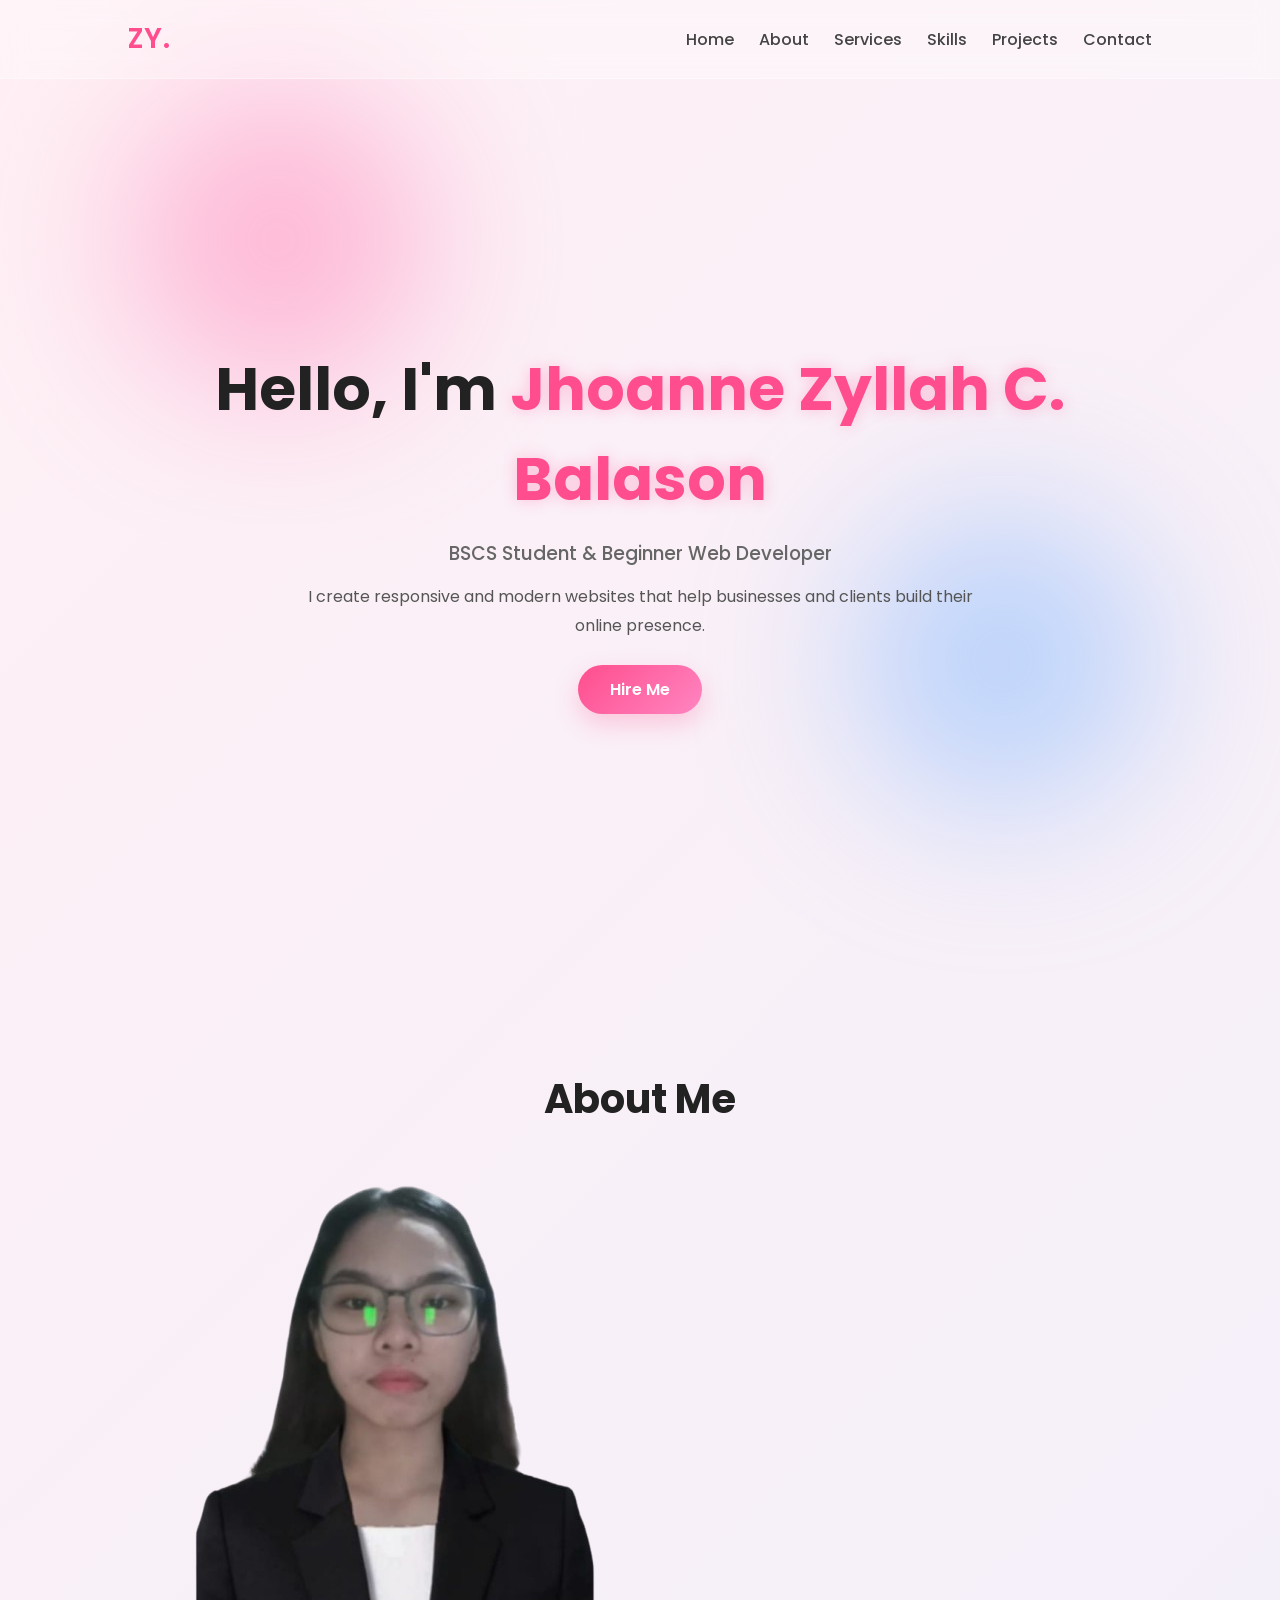
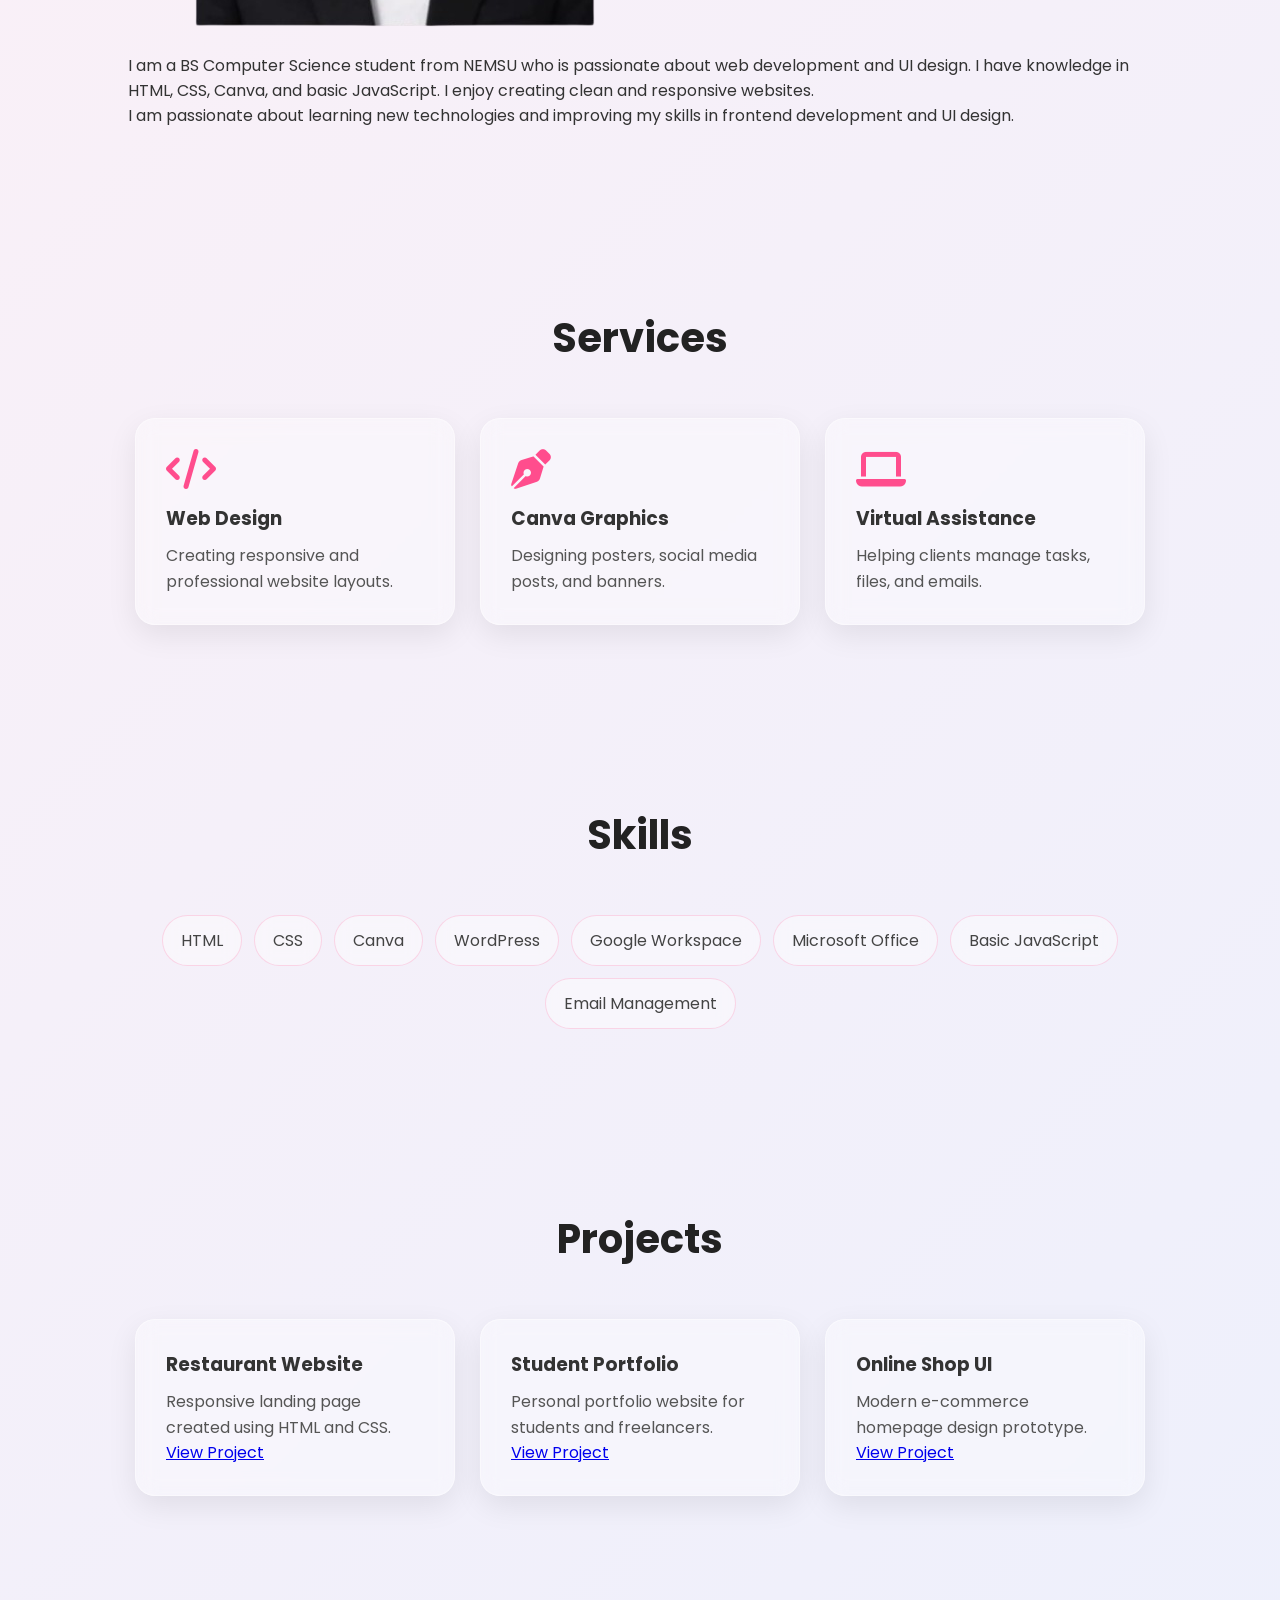
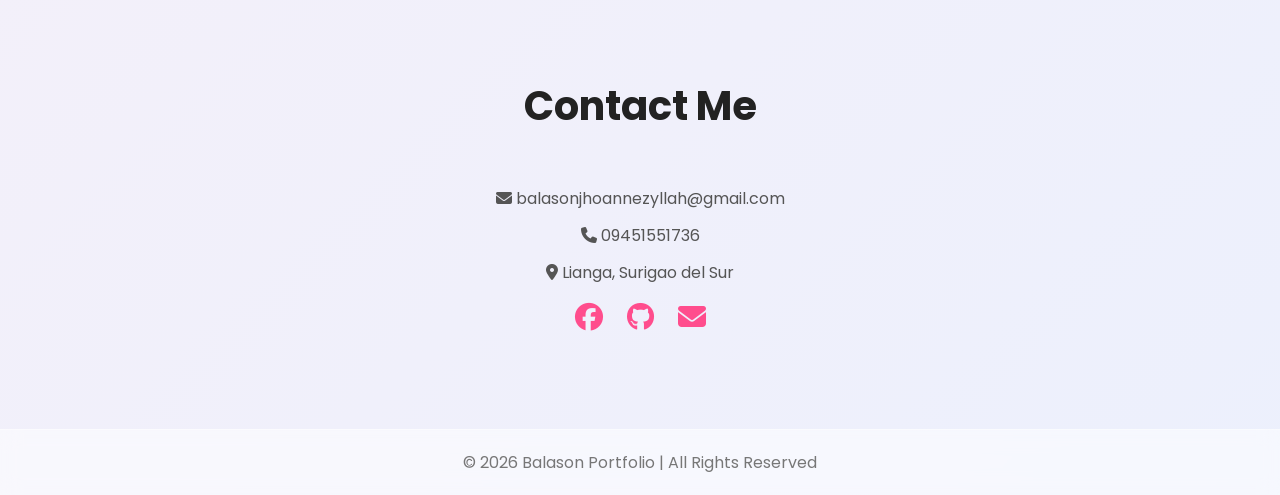
<file: index.html>
<!DOCTYPE html>
<html lang="en">
<head>
  <meta charset="UTF-8">
  <meta name="viewport" content="width=device-width, initial-scale=1.0">
  <title>Balason | Freelancer Portfolio</title>

  <link rel="stylesheet" href="style.css">

  <!-- ICONS -->
  <link
    rel="stylesheet"
    href="https://cdnjs.cloudflare.com/ajax/libs/font-awesome/6.5.1/css/all.min.css"
  >
</head>
<body>


  <header>
    <nav>
      <h2 class="logo">ZY.</h2>

      <ul>
        <li><a href="#home">Home</a></li>
        <li><a href="#about">About</a></li>
        <li><a href="#services">Services</a></li>
        <li><a href="#skills">Skills</a></li>
        <li><a href="#projects">Projects</a></li>
        <li><a href="#contact">Contact</a></li>
      </ul>
    </nav>
  </header>


  <section class="hero" id="home">

    <div class="hero-text">
      <h1>Hello, I'm <span>Jhoanne Zyllah C. Balason</span></h1>

      <h3>BSCS Student & Beginner Web Developer</h3>

      <p>
        I create responsive and modern websites
        that help businesses and clients build
        their online presence.
      </p>

      <a href="#contact" class="btn">
        Hire Me
      </a>
    </div>

  </section>

  <!-- ABOUT -->
  <section class="about" id="about">

    <h2>About Me</h2>

    <div class="about-container">

      <img
        src="images/profile.jpg"
        alt="Profile Picture"
      >

      <div class="about-text">

        <p>
          I am a BS Computer Science student from NEMSU
who is passionate about web development and UI design.
I have knowledge in HTML, CSS, Canva, and basic JavaScript.
I enjoy creating clean and responsive websites.
        </p>

        <p>
          I am passionate about learning new technologies
          and improving my skills in frontend development
          and UI design.
        </p>

      </div>

    </div>

  </section>

  <section class="services" id="services">

    <h2>Services</h2>

    <div class="cards">

      <div class="card">
        <i class="fa-solid fa-code"></i>
        <h3>Web Design</h3>
        <p>
          Creating responsive and professional website layouts.
        </p>
      </div>

      <div class="card">
        <i class="fa-solid fa-pen-nib"></i>
        <h3>Canva Graphics</h3>
        <p>
          Designing posters, social media posts, and banners.
        </p>
      </div>

      <div class="card">
        <i class="fa-solid fa-laptop"></i>
        <h3>Virtual Assistance</h3>
        <p>
          Helping clients manage tasks, files, and emails.
        </p>
      </div>

    </div>

  </section>


  <section class="skills" id="skills">

    <h2>Skills</h2>

    <div class="skills-container">

      <span>HTML</span>
      <span>CSS</span>
      <span>Canva</span>
      <span>WordPress</span>
      <span>Google Workspace</span>
      <span>Microsoft Office</span>
      <span>Basic JavaScript</span>
      <span>Email Management</span>

    </div>

  </section>

  <!-- PROJECTS -->
  <section class="projects" id="projects">

    <h2>Projects</h2>

    <div class="cards">

      <div class="card">
        <h3>Restaurant Website</h3>

        <p>
          Responsive landing page created using HTML and CSS.
        </p>

        <a href="restaurant.html">View Project</a>
      </div>

      <div class="card">
        <h3>Student Portfolio</h3>

        <p>
          Personal portfolio website for students and freelancers.
        </p>

        <a href="studentportfolio.html">View Project</a>
      </div>

      <div class="card">
        <h3>Online Shop UI</h3>

        <p>
          Modern e-commerce homepage design prototype.
        </p>

        <a href="onlineshop.html">View Project</a>
      </div>

    </div>

  </section>


  <section class="contact" id="contact">

    <h2>Contact Me</h2>

    <p><i class="fa-solid fa-envelope"></i> balasonjhoannezyllah@gmail.com</p>

    <p><i class="fa-solid fa-phone"></i> 09451551736</p>

    <p><i class="fa-solid fa-location-dot"></i> Lianga, Surigao del Sur</p>

    <div class="socials">

      <a href="https://www.facebook.com/jh0anne.e"><i class="fa-brands fa-facebook"></i></a>

      <a href="https://github.com/zyll23"><i class="fa-brands fa-github"></i></a>

      <a href="mailto:balasonjhoannezyllah@gmail.com"><i class="fa-solid fa-envelope"></i>
</a>
    </div>

  </section>


  <footer>
    <p>© 2026 Balason Portfolio | All Rights Reserved</p>
  </footer>

</body>
</html>
</file>
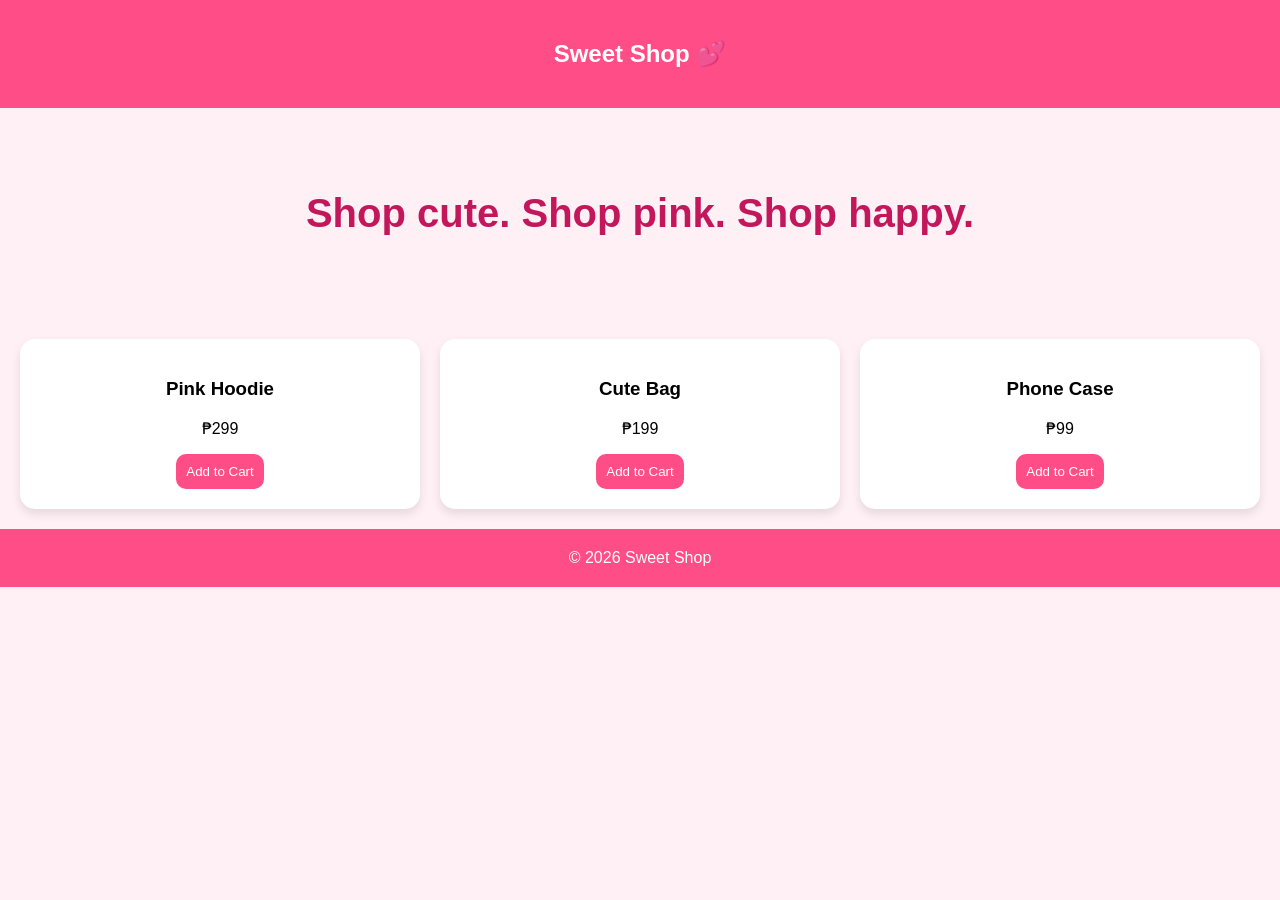
<file: onlineshop.html>
<!DOCTYPE html>
<html>
<head>
<meta charset="UTF-8">
<meta name="viewport" content="width=device-width, initial-scale=1.0">
<title>Sweet Shop</title>

<style>
body{
  margin:0;
  font-family:Arial;
  background:#fff0f6;
}

header{
  background:#ff4d88;
  color:white;
  padding:20px;
  text-align:center;
}

.hero{
  text-align:center;
  padding:50px 20px;
}

.hero h1{
  font-size:40px;
  color:#c2185b;
}

.products{
  display:grid;
  grid-template-columns:repeat(auto-fit,minmax(200px,1fr));
  gap:20px;
  padding:20px;
}

.card{
  background:white;
  padding:20px;
  border-radius:15px;
  box-shadow:0 5px 10px rgba(0,0,0,0.1);
  text-align:center;
}

.card button{
  background:#ff4d88;
  color:white;
  border:none;
  padding:10px;
  border-radius:10px;
  cursor:pointer;
}

footer{
  text-align:center;
  padding:20px;
  background:#ff4d88;
  color:white;
}

@media(max-width:600px){
  .hero h1{font-size:28px;}
}
</style>
</head>

<body>

<header>
  <h2>Sweet Shop 💕</h2>
</header>

<section class="hero">
  <h1>Shop cute. Shop pink. Shop happy.</h1>
</section>

<section class="products">

  <div class="card">
    <h3>Pink Hoodie</h3>
    <p>₱299</p>
    <button>Add to Cart</button>
  </div>

  <div class="card">
    <h3>Cute Bag</h3>
    <p>₱199</p>
    <button>Add to Cart</button>
  </div>

  <div class="card">
    <h3>Phone Case</h3>
    <p>₱99</p>
    <button>Add to Cart</button>
  </div>

</section>

<footer>
  © 2026 Sweet Shop
</footer>

</body>
</html>
</file>
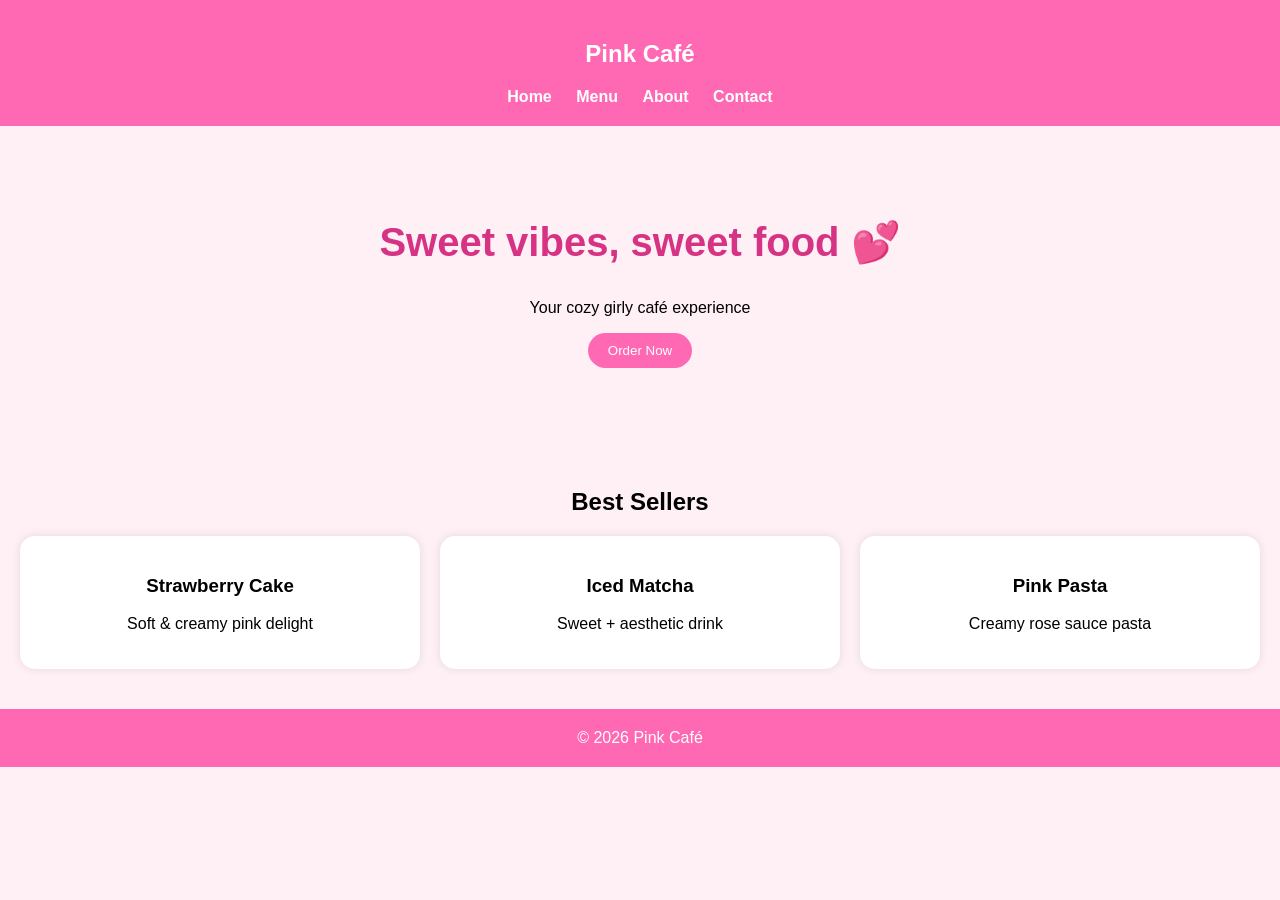
<file: restaurant.html>
<!DOCTYPE html>
<html>
<head>
<meta charset="UTF-8">
<meta name="viewport" content="width=device-width, initial-scale=1.0">
<title>Pink Café</title>

<style>
body{
  margin:0;
  font-family:Arial;
  background:#fff0f5;
}

header{
  background:#ff69b4;
  padding:20px;
  text-align:center;
  color:white;
}

nav a{
  margin:0 10px;
  color:white;
  text-decoration:none;
  font-weight:bold;
}

.hero{
  padding:60px 20px;
  text-align:center;
}

.hero h1{
  color:#d63384;
  font-size:40px;
}

.btn{
  background:#ff69b4;
  padding:10px 20px;
  color:white;
  border:none;
  border-radius:20px;
  cursor:pointer;
}

.section{
  padding:40px 20px;
  text-align:center;
}

.menu{
  display:grid;
  grid-template-columns:repeat(auto-fit,minmax(200px,1fr));
  gap:20px;
}

.card{
  background:white;
  padding:20px;
  border-radius:15px;
  box-shadow:0 0 10px rgba(0,0,0,0.1);
}

footer{
  text-align:center;
  padding:20px;
  background:#ff69b4;
  color:white;
}

@media(max-width:600px){
  .hero h1{font-size:30px;}
}
</style>
</head>

<body>

<header>
  <h2>Pink Café</h2>
  <nav>
    <a href="#">Home</a>
    <a href="#">Menu</a>
    <a href="#">About</a>
    <a href="#">Contact</a>
  </nav>
</header>

<section class="hero">
  <h1>Sweet vibes, sweet food 💕</h1>
  <p>Your cozy girly café experience</p>
  <button class="btn">Order Now</button>
</section>

<section class="section">
  <h2>Best Sellers</h2>
  <div class="menu">

    <div class="card">
      <h3>Strawberry Cake</h3>
      <p>Soft & creamy pink delight</p>
    </div>

    <div class="card">
      <h3>Iced Matcha</h3>
      <p>Sweet + aesthetic drink</p>
    </div>

    <div class="card">
      <h3>Pink Pasta</h3>
      <p>Creamy rose sauce pasta</p>
    </div>

  </div>
</section>

<footer>
  © 2026 Pink Café
</footer>

</body>
</html>
</file>
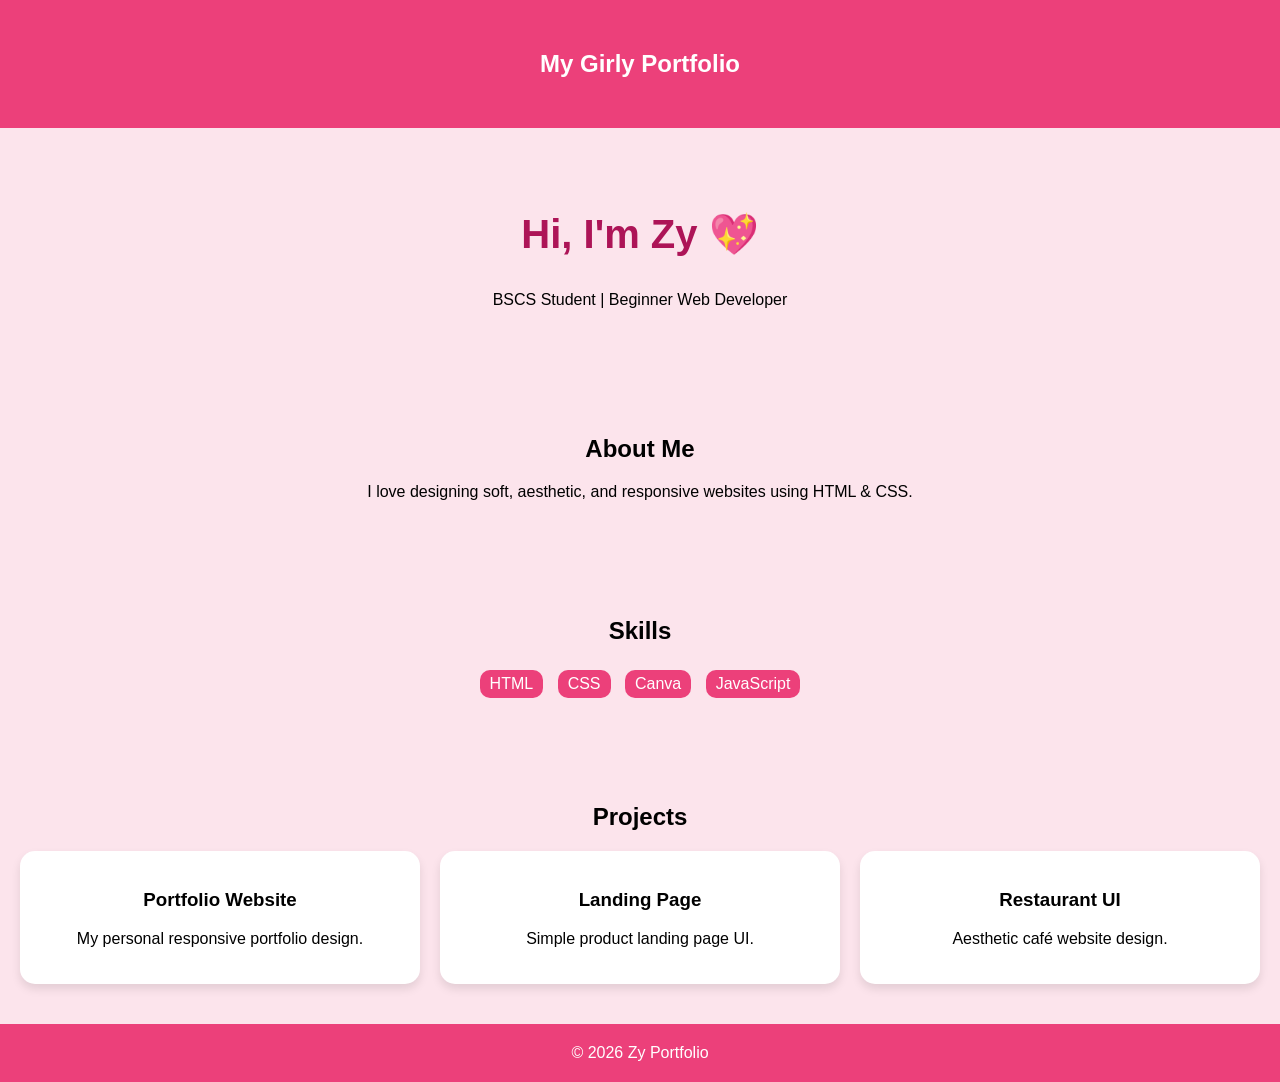
<file: studentportfolio.html>
<!DOCTYPE html>
<html>
<head>
<meta charset="UTF-8">
<meta name="viewport" content="width=device-width, initial-scale=1.0">
<title>My Portfolio</title>

<style>
body{
  margin:0;
  font-family:Arial;
  background:#fce4ec;
}

header{
  background:#ec407a;
  color:white;
  text-align:center;
  padding:30px;
}

.hero{
  text-align:center;
  padding:50px 20px;
}

.hero h1{
  color:#ad1457;
  font-size:40px;
}

.section{
  padding:40px 20px;
  text-align:center;
}

.cards{
  display:grid;
  grid-template-columns:repeat(auto-fit,minmax(200px,1fr));
  gap:20px;
}

.card{
  background:white;
  padding:20px;
  border-radius:15px;
  box-shadow:0 5px 10px rgba(0,0,0,0.1);
}

.skill span{
  background:#ec407a;
  color:white;
  padding:5px 10px;
  margin:5px;
  display:inline-block;
  border-radius:10px;
}

footer{
  background:#ec407a;
  color:white;
  text-align:center;
  padding:20px;
}

@media(max-width:600px){
  .hero h1{font-size:28px;}
}
</style>
</head>

<body>

<header>
  <h2>My Girly Portfolio</h2>
</header>

<section class="hero">
  <h1>Hi, I'm Zy 💖</h1>
  <p>BSCS Student | Beginner Web Developer</p>
</section>

<section class="section">
  <h2>About Me</h2>
  <p>I love designing soft, aesthetic, and responsive websites using HTML & CSS.</p>
</section>

<section class="section">
  <h2>Skills</h2>
  <div class="skill">
    <span>HTML</span>
    <span>CSS</span>
    <span>Canva</span>
    <span>JavaScript</span>
  </div>
</section>

<section class="section">
  <h2>Projects</h2>
  <div class="cards">

    <div class="card">
      <h3>Portfolio Website</h3>
      <p>My personal responsive portfolio design.</p>
    </div>

    <div class="card">
      <h3>Landing Page</h3>
      <p>Simple product landing page UI.</p>
    </div>

    <div class="card">
      <h3>Restaurant UI</h3>
      <p>Aesthetic café website design.</p>
    </div>

  </div>
</section>

<footer>
  © 2026 Zy Portfolio
</footer>

</body>
</html>
</file>
<file: style.css>
@import url('https://fonts.googleapis.com/css2?family=Poppins:wght@300;400;500;600&display=swap');

*{
  margin: 0;
  padding: 0;
  box-sizing: border-box;
  font-family: 'Poppins', sans-serif;
}

html{
  scroll-behavior: smooth;
}

body{
  color: #333;
  overflow-x: hidden;

  /* animated pastel background */
  background: linear-gradient(-45deg, #ffd6e8, #ffe6f7, #e6f0ff, #fff0f5);
  background-size: 400% 400%;
  animation: gradientBG 12s ease infinite;
}


@keyframes gradientBG {
  0% { background-position: 0% 50%; }
  50% { background-position: 100% 50%; }
  100% { background-position: 0% 50%; }
}


body::before,
body::after{
  content: "";
  position: fixed;
  width: 300px;
  height: 300px;
  border-radius: 50%;
  filter: blur(80px);
  z-index: -1;
  opacity: 0.5;
  animation: float 10s ease-in-out infinite;
}

body::before{
  background: #ff7eb6;
  top: 10%;
  left: 10%;
}

body::after{
  background: #7eb6ff;
  bottom: 10%;
  right: 10%;
}

@keyframes float{
  0%, 100% { transform: translateY(0px); }
  50% { transform: translateY(-40px); }
}


header{
  position: sticky;
  top: 0;
  z-index: 1000;

  background: rgba(255,255,255,0.3);
  backdrop-filter: blur(12px);

  padding: 18px 10%;
  border-bottom: 1px solid rgba(255,255,255,0.4);
}

nav{
  display: flex;
  justify-content: space-between;
  align-items: center;
}

.logo{
  color: #ff4d8d;
  font-size: 28px;
  font-weight: 600;
  letter-spacing: 1px;
}

nav ul{
  display: flex;
  list-style: none;
}

nav ul li{
  margin-left: 25px;
}

nav ul li a{
  text-decoration: none;
  color: #444;
  transition: 0.3s;
  font-weight: 500;
}

nav ul li a:hover{
  color: #ff4d8d;
  text-shadow: 0 0 10px rgba(255,77,141,0.4);
}


.hero{
  min-height: 100vh;
  display: flex;
  justify-content: center;
  align-items: center;
  text-align: center;
  padding: 100px 10%;
}

.hero-text{
  animation: fadeUp 1.2s ease;
}

@keyframes fadeUp{
  from { opacity: 0; transform: translateY(30px); }
  to { opacity: 1; transform: translateY(0); }
}

.hero-text h1{
  font-size: 60px;
  color: #222;
}

.hero-text span{
  color: #ff4d8d;
  text-shadow: 0 0 15px rgba(255,77,141,0.3);
}

.hero-text h3{
  margin: 15px 0;
  color: #666;
  font-weight: 500;
}

.hero-text p{
  max-width: 700px;
  margin: auto;
  line-height: 1.8;
  color: #555;
}


.btn{
  display: inline-block;
  margin-top: 25px;
  padding: 12px 32px;
  background: linear-gradient(135deg, #ff4d8d, #ff85c1);
  color: white;
  border-radius: 50px;
  text-decoration: none;
  font-weight: 600;
  transition: 0.3s;
  box-shadow: 0 10px 25px rgba(255, 77, 141, 0.25);
}

.btn:hover{
  transform: scale(1.08);
  box-shadow: 0 15px 30px rgba(255, 77, 141, 0.35);
}


section{
  padding: 90px 10%;
}

section h2{
  text-align: center;
  margin-bottom: 50px;
  font-size: 40px;
  color: #222;
}


.cards{
  display: flex;
  gap: 25px;
  flex-wrap: wrap;
  justify-content: center;
}

.card{
  width: 320px;
  padding: 30px;

  background: rgba(255,255,255,0.35);
  backdrop-filter: blur(10px);

  border-radius: 20px;
  border: 1px solid rgba(255,255,255,0.4);

  box-shadow: 0 10px 30px rgba(0,0,0,0.08);

  transition: 0.4s;
}

.card:hover{
  transform: translateY(-12px) scale(1.03);
  box-shadow: 0 15px 40px rgba(255,77,141,0.25);
}

.card i{
  font-size: 40px;
  color: #ff4d8d;
  margin-bottom: 15px;
}

.card h3{
  margin-bottom: 10px;
}

.card p{
  color: #555;
  line-height: 1.6;
}


.skills-container{
  display: flex;
  gap: 12px;
  flex-wrap: wrap;
  justify-content: center;
}

.skills-container span{
  padding: 12px 18px;
  border-radius: 30px;

  background: rgba(255,255,255,0.4);
  backdrop-filter: blur(8px);

  border: 1px solid rgba(255,77,141,0.2);
  color: #444;

  transition: 0.3s;
}

.skills-container span:hover{
  transform: scale(1.1);
  background: rgba(255,77,141,0.15);
}

.contact{
  text-align: center;
}

.contact p{
  margin: 12px 0;
  color: #555;
}

.socials a{
  color: #ff4d8d;
  font-size: 28px;
  margin: 0 10px;
  transition: 0.3s;
}

.socials a:hover{
  transform: scale(1.3);
  text-shadow: 0 0 10px rgba(255,77,141,0.4);
}


footer{
  background: rgba(255,255,255,0.5);
  backdrop-filter: blur(10px);
  text-align: center;
  padding: 20px;
  color: #777;
  border-top: 1px solid rgba(255,255,255,0.4);
}

@media(max-width: 768px){

  nav{
    flex-direction: column;
  }

  nav ul{
    margin-top: 15px;
    flex-wrap: wrap;
    justify-content: center;
  }

  .hero-text h1{
    font-size: 40px;
  }

  .cards{
    flex-direction: column;
    align-items: center;
  }
}
</file>
